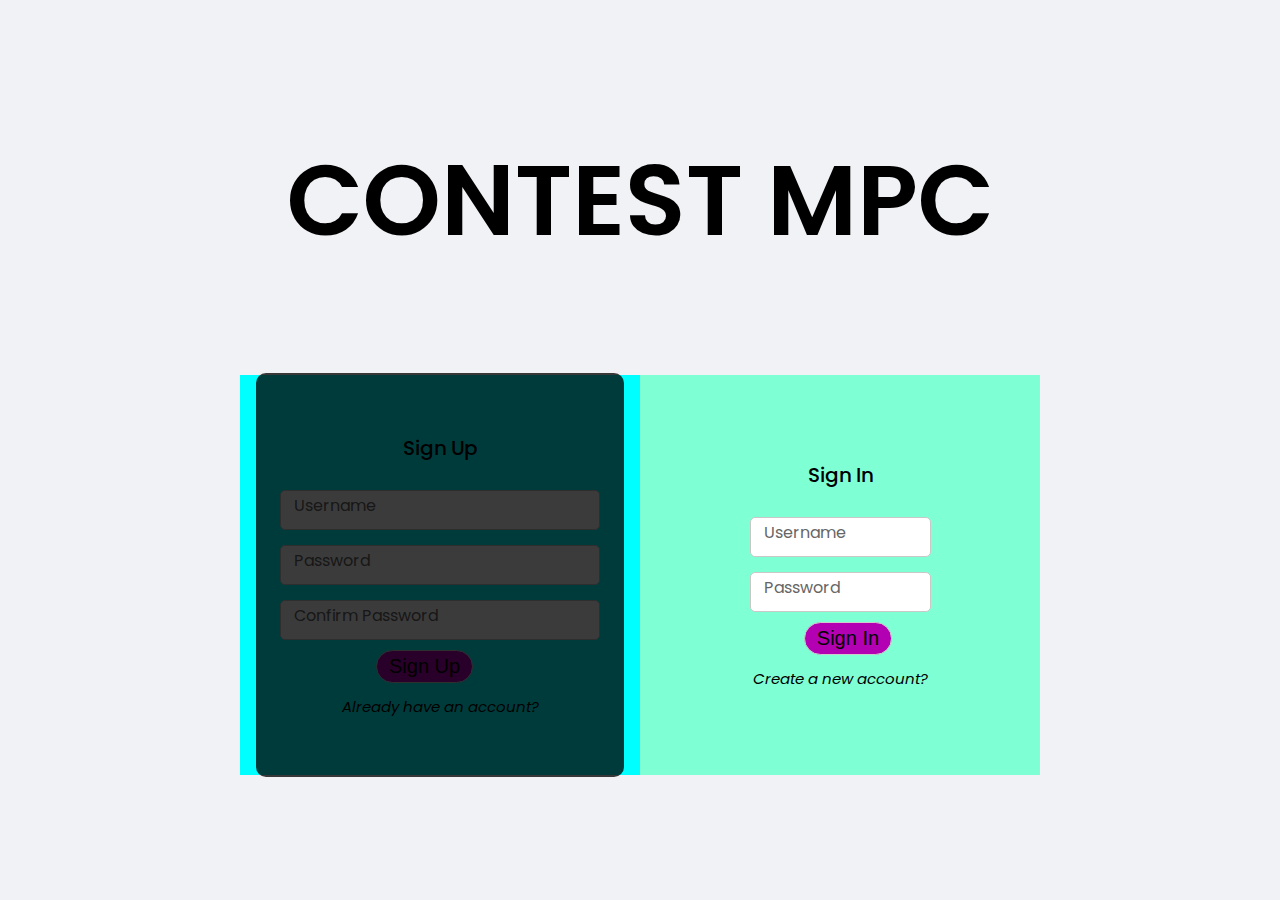
<file: index.html>
<!DOCTYPE html>
<html lang="en"><head><meta http-equiv="Content-Type" content="text/html; charset=UTF-8">
        
        <meta http-equiv="X-UA-Compatible" content="IE=edge">
        <meta name="viewport" content="width=device-width, initial-scale=1.0">
        <title>Contest MPC</title>
        <link rel="stylesheet" href="CSS/style1.css">
        <link rel="stylesheet" href="CSS/style2.css">
    </head>
    <body>
        <div class="app grid">
            <div id="toast"></div>
            <div class="heading">
                CONTEST MPC
            </div>
            <div class="box">
                <div class="signUp active">
                    <div class="box_title">
                        Sign Up
                    </div>
                    <div class="box_form">
                        <div class="input">
                          <input autocomplete="off" type="text" id="username" placeholder=" " class="input_txt">
                          <label class="label" for="username">
                              Username
                          </label>
                        </div>

                        <div class="input">
                            <input type="password" id="password" placeholder=" " class="input_txt">
                                
                            
                            <label class="label" for="password">
                                Password
                            </label>
                        </div>

                        <div class="input">
                            <input type="password" id="confirmPass" placeholder=" " class="input_txt">
                                
                            
                            <label class="label" for="confirmPass">
                                Confirm Password
                            </label>
                        </div>

                        <input type="button" class="btn" onclick="signUpBtn()" value="Sign Up">

                    </div>
                    <div class="foot sign-up">
                        Already have an account? 
                    </div>
                </div>
                <div class="signIn active">
                    <div class="box_title">
                        Sign In
                    </div>
                    <div class="box__form">
                        <div class="input">
                            <input autocomplete="off" type="text" id="username2" placeholder=" " class="input_txt">

                            
                            <label class="label" for="username2">
                                Username
                            </label>
                        </div>

                        <div class="input">
                            <input type="password" id="password2" placeholder =" " class="input_txt">
                                
                            
                            <label class="label" for="password2">
                                Password
                            </label>
                        </div>

                        <input type="button" class="btn" onclick="signInBtn()" value="Sign In">
                    </div>
                    <div class="foot sign-in">
                        Create a new account? 
                    </div>
                </div>
                <div class="box_move active">

                </div>
            </div>
        </div>
        <script src="JS/Javascript.js"></script>
        <script>
            const boxMove   = document.querySelector(".box_move")
            const signUp = document.querySelector(".signUp")
            const signIn = document.querySelector(".signIn")
            const redirectSignUp = document.querySelector(".foot.sign-up")
            const redirectSignIn = document.querySelector(".foot.sign-in")            

            const usersArr = [
                {
                    id: 1,
                    username: "quoc",
                    password: "123",
                    isOnline: false,
                    liked: [1],
                },
                {
                    id: 2,
                    username: "vinh",
                    password: "123",
                    isOnline: false,
                    liked: [2],
                },
            ]

            const users = JSON.parse(localStorage.getItem("users")) || usersArr

            redirectSignUp.onclick = () => {
                boxMove.classList.add("active")
                signUp.classList.add("active")
                signIn.classList.add("active")
            }

            redirectSignIn.onclick = () => {
                boxMove.classList.remove("active")
                signUp.classList.remove("active")
                signIn.classList.remove("active")
            }
            
            function signUpBtn(){
                const username = document.querySelector(".input_txt#username").value
                const pass = document.querySelector(".input_txt#password").value
                const confirmPass = document.querySelector(".input_txt#confirmPass").value
                if (!username || !pass || !confirmPass) {
                    toast({
                    title: "Error!",
                    message: "Please enter all fields!",
                    type: "error",
                    duration: 3000
                    });
                }
                if (username && pass && confirmPass) {
                    const user = users.find(user => user.username === username.trim())

                    if (user) {
                        toast({
                            title: "Error!",
                            message: "Username already exists!",
                            type: "error",
                            duration: 3000
                        });
                        username.focus()
                    }

                    if (!user) {
                        const confirm = pass.trim() === confirmPass.trim()
                        if (!confirm) {
                            toast({
                                title: "Error!",
                                message: "Confirm password not match!",
                                type: "error",
                                duration: 3000
                            });
                            confirmPass.focus()
                        }

                        if (confirm) {
                            const obj = {
                                id: users.length + 1,
                                username: username,
                                password: pass,
                                isOnline: false,
                                liked: [],
                            }
                            users.push(obj)
                            localStorage.setItem("users", JSON.stringify(users))
                            username.value = pass.value = confirmPass.value = null
                            redirectSignUp.click()
                        }
                    }
                }
            }
            function signInBtn(){
                const username = document.querySelector(".input_txt#username2").value.trim()
                const pass = document.querySelector(".input_txt#password2").value.trim()

                if (!username || !pass) {
                    toast({
                        title: "Error!",
                        message: "Please enter all fields!",
                        type: "error",
                        duration: 3000
                    });
                }

                if (username && pass) {
                    const user = users.find(user => user.username === username)
                if (!user) {
                    toast({
                        title: "Error!",
                        message: "Username not exists!",
                        type: "error",
                        duration: 3000
                    });
                    usernameSignIn.focus();
                }
                if (user) {
                    const pw = user.password === pass
                    if (!pw) {
                            toast({
                            title: "Error!",
                            message: "Password not match!",
                            type: "error",
                            duration: 3000
                        });
                        pwSignIn.focus()
                    }
                    if (pw) {
                        users.forEach(user => {
                            user.isOnline = false
                        })
                        users[user.id - 1].isOnline = true
                        localStorage.setItem("users", JSON.stringify(users))
                        window.location.href="./home.html"
                    }
                }
                }
            }
        </script>       
    

</body></html>
</file>
<file: CSS/style1.css>
@charset "utf-8";
/* CSS Document */

body {
    display: flex;
    justify-content: center;
    align-items: center;
}



.heading {
    font-size: 100px;
    font-weight: 600;
    text-align: center;
    margin-bottom: 100px;
}

.box {
    width: 800px;
    height: 400px;
    position: relative;
    display: flex;
    background: #fff;
    border-radius: 8px;
}

.signUp, .signIn{
    flex-shrink: 0;
    width: 400px;
    display: flex;
    align-items: center;
    justify-content: center;
    flex-direction: column;
    gap: 12px;
}
.signUp{
    background-color: aqua;
}

.signIn{
    background-color: aquamarine;
}

.box_move {
    position: absolute;
    left: 52%;
    width: 46%;
    top: -2px;
    bottom: -2px;
    background: rgba(0, 0, 0, 0.767);
    border-radius: 10px;
    transition: all ease-in-out 1s;
}

.box_move.active {
    left: 2%;
}

.box_title{
    font-size: 2rem;
    font-weight: 500;
    text-align: center;
}

.box_form {
    width: 80%;
}

.input{
    height: 40px;
    position: relative;
    width: 100%;
    border-radius: 5px;
    margin-top: 15px;
}
.input_txt{
    border: 1px solid rgb(202, 199, 199);
    width: 100%;
    height: 100%;
    font-size: 1.2rem;
    color: #000000;
}

.input_txt:focus{
    border: 1px solid rgb(228, 234, 241);
}

.label{
    font-size: 16px;
    position: absolute;
    width: fit-content;
    color: #666;
    left: 12px;
    top: 50%;
    transform: translateY(-150%);
    user-select: none;
    pointer-events: none;
    transition: all ease-in 0.5 s;
    padding: 0 2px;
    margin-top: 20px;
}


.input_txt:focus + .label, 
.input_txt:not(:placeholder-shown) + .label{
    top:0;
    background: rgba(255, 255, 255, 0.815);
}

.input-group__submit {
    margin: 0 auto;
    margin-top: 12px;
    background: rgb(230, 228, 243);
}

.input-group__submit:hover {
    cursor: pointer;
    background: rgb(174, 162, 247);
}

.foot{
    font-size: 1.5rem;
    font-style: italic;
}
.foot:hover{
    cursor: pointer;
    text-decoration: underline;
}

.btn {
    padding: 4px 12px;
    border-radius: 20px;
    border: 1px solid #ccc;
    width: fit-content;
    min-width: 60px;
    text-align: center;
    font-size: 2rem;
    transition: all ease 0.25s;
    margin-top: 10px;
    margin-left: 30%;
    background-color: rgb(179, 0, 179);
}
.btn:hover{
    cursor: pointer;
}

@media (max-width: 740px) {
    .box__move {
        display: none !important;
    }

    .box {
        margin: 0 auto;
        width: 350px;
        overflow: hidden;
    }

    .signIn, .signUp {
        transition: all linear 1s;
    }

    .signUp.active {
        transform: translateX(-100%);
    }

    .signIn.active {
        transform: translateX(-100%);
    }
}

@media (max-width: 480px) {
    .heading {
        font-size: 4rem;
        margin-bottom: 20px;
    }
}
</file>
<file: CSS/style2.css>
@import url("https://fonts.googleapis.com/css2?family=Poppins:wght@400;500;600;700&display=swap");

:root {
    --primary-color: rgb(240 242 245);
    --bg-hover-color: rgb(157, 143, 248);
    --bg-item-hover: rgb(230, 230, 230);
    --text-color: #050505;
    --white-color: #fff;
    --black-color: #000;
    --bg-color: #f0f2f5;
    --bg-mode: #f6f6ff;
    --grid: 1200px;
    --header-height: 60px;
}

*,
*::after,
*::before {
    margin: 0;
    padding: 0;
    box-sizing: border-box;
    list-style: none;
}

html,
body {
    font-family: "Poppins", sans-serif;
    font-size: 62.5%;
    user-select: none;
}

body {
    min-height: 100vh;
    width: 100%;
    background: var(--bg-color);
    scroll-behavior: smooth;
}

input {
    border: none;
    outline: none;
    padding: 4px 12px;
    border-radius: 5px;
}

.grid {
    max-width: var(--grid);
    margin: 0 auto;
}

/* --------------------------------------- */

/* Modifier */
.btn--size-l {
    padding: 16px 56px;
}

.btn--size-s {
    padding: 8px 32px;
}

.btn--success {
    background-color: #71be34;
}

.btn--warn {
    background-color: #ffb702;
}

.btn--danger {
    background-color: #ff623d;
}

.btn--disabled {
    opacity: 0.5 !important;
    cursor: default;
}

/* ======= Toast message ======== */

#toast {
    position: fixed;
    top: 32px;
    right: 32px;
    z-index: 999999;
}

.toast {
    display: flex;
    align-items: center;
    background-color: #fff;
    border-radius: 2px;
    padding: 8px 0;
    min-width: 300px;
    max-width: 350px;
    border-left: 4px solid;
    box-shadow: 0 5px 8px rgba(0, 0, 0, 0.08);
    transition: all linear 0.3s;
}

@keyframes slideInLeft {
    from {
        opacity: 0;
        transform: translateX(calc(100% + 32px));
    }
    to {
        opacity: 1;
        transform: translateX(0);
    }
}

@keyframes fadeOut {
    to {
        opacity: 0;
    }
}

.toast--success {
    border-color: #47d864;
}

.toast--success .toast__icon {
    color: #47d864;
}

.toast--info {
    border-color: #2f86eb;
}

.toast--info .toast__icon {
    color: #2f86eb;
}

.toast--warning {
    border-color: #ffc021;
}

.toast--warning .toast__icon {
    color: #ffc021;
}

.toast--error {
    border-color: #ff623d;
}

.toast--error .toast__icon {
    color: #ff623d;
}

.toast + .toast {
    margin-top: 8px;
}

.toast__icon {
    font-size: 24px;
}

.toast__icon,
.toast__close {
    padding: 0 16px;
}

.toast__body {
    flex-grow: 1;
}

.toast__title {
    font-size: 1.4rem;
    font-weight: 600;
    color: #333;
}

.toast__msg {
    font-size: 1.2rem;
    color: #888;
    line-height: 1.5;
}

.toast__close {
    font-size: 12px;
    color: rgba(0, 0, 0, 0.3);
    cursor: pointer;
}
</file>
